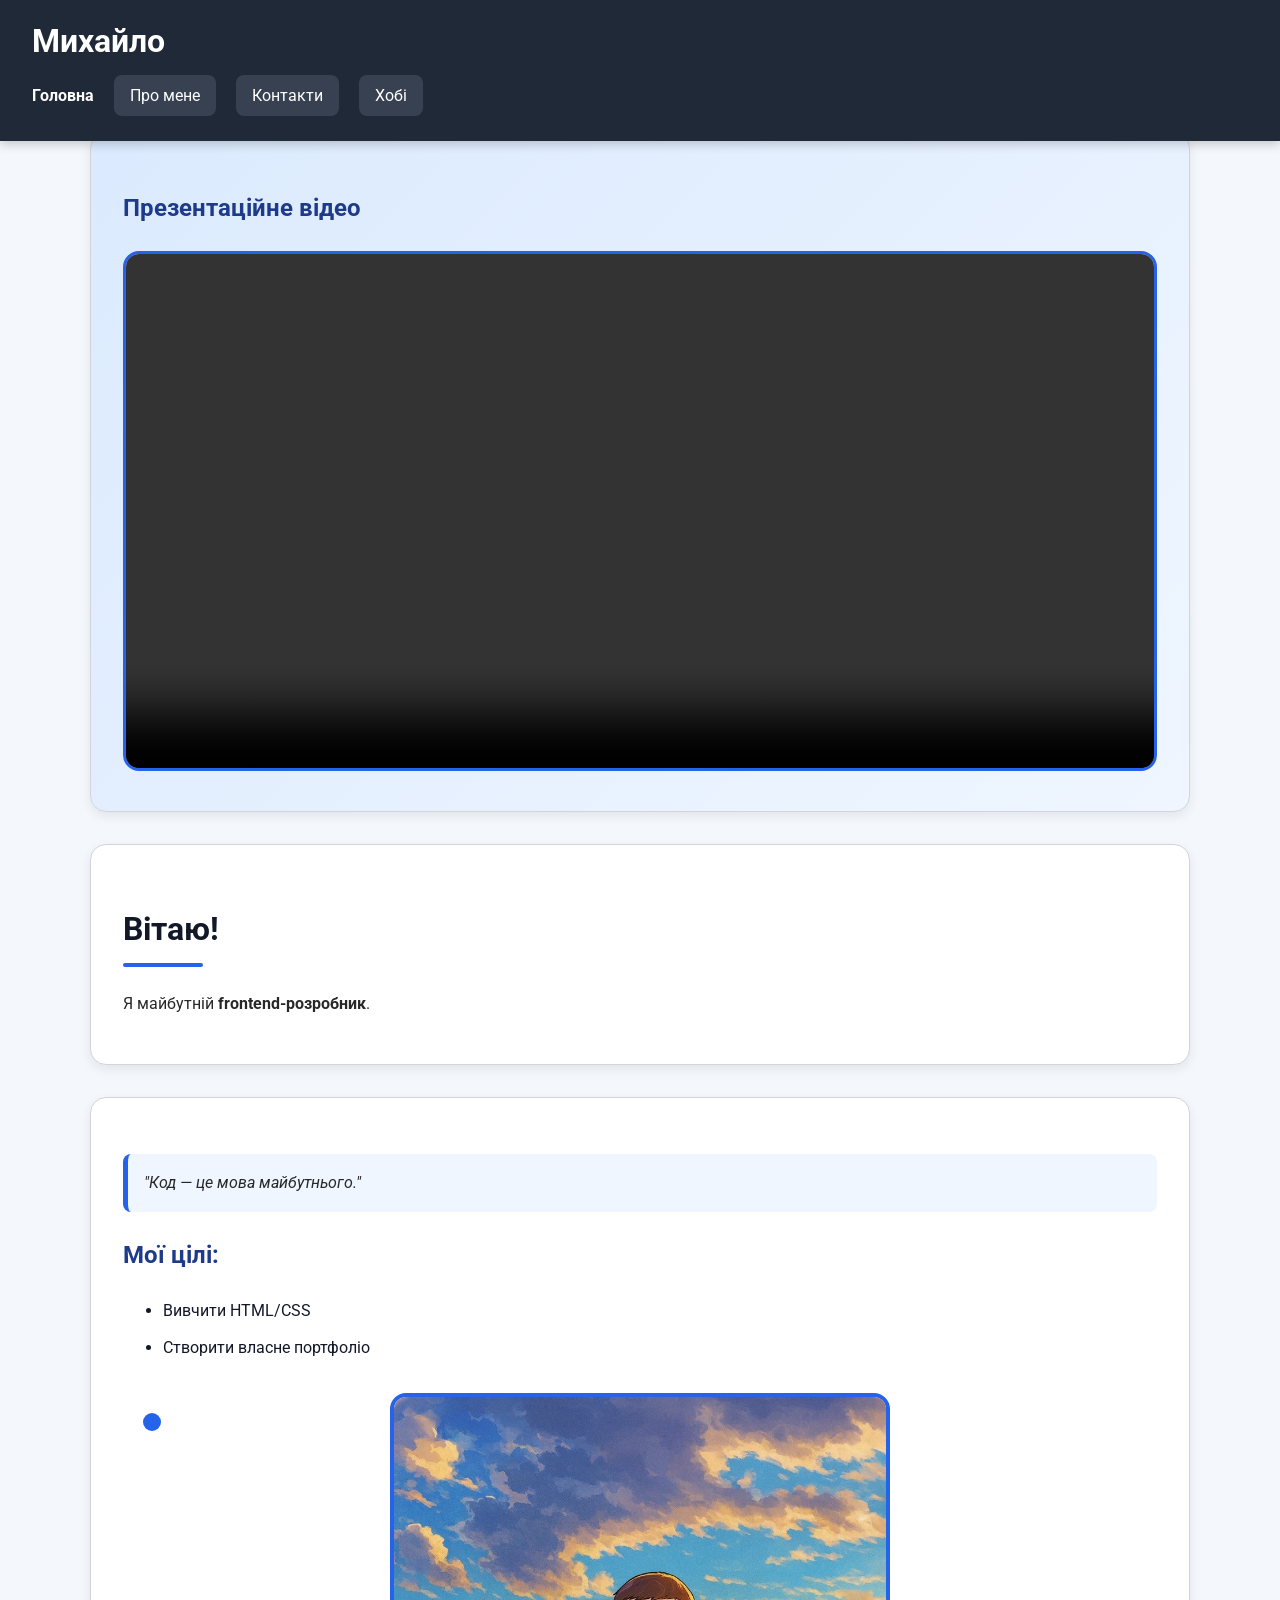
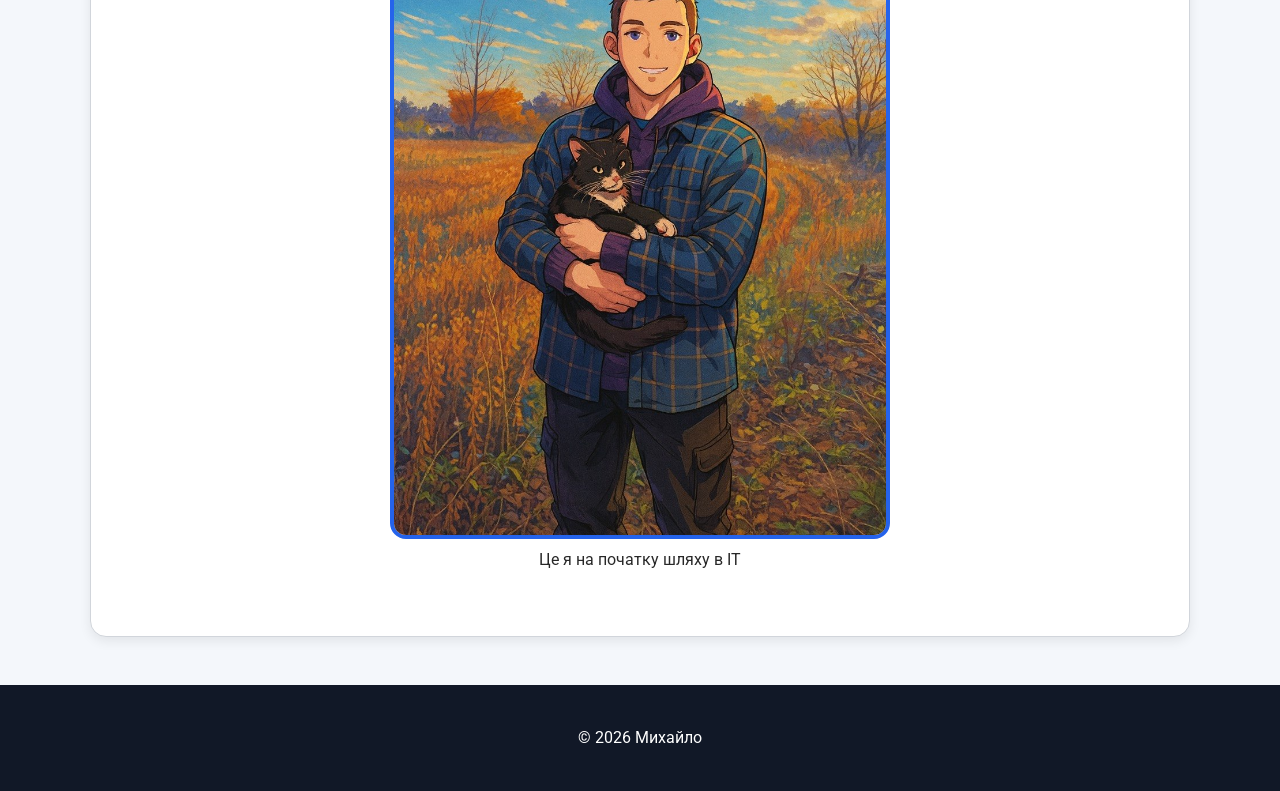
<file: index.html>
<!DOCTYPE html>
<html lang="uk">
<head>
    <meta charset="UTF-8">
    <meta name="viewport" content="width=device-width, initial-scale=1.0">
    <title>Головна | Портфоліо</title>
    <link rel="stylesheet" href="styles.css">
</head>
<body>
    <header>
        <h1>Михайло</h1>
        <nav>
            <ul>
                <li><strong>Головна</strong></li>
                <li><a href="about.html">Про мене</a></li>
                <li><a href="contacts.html">Контакти</a></li>
                <li><a href="hobbies.html">Хобі</a></li>
            </ul>
        </nav>
    </header>
    <main>
        <section id="hero">
    <h3>Презентаційне відео</h3>
    <video controls width="800">
        <source src="video/intro.mp4" type="video/mp4">
        Ваш браузер не підтримує відео.
    </video>
</section>
        <section>
            <h2>Вітаю!</h2>
            <p>Я майбутній <strong>frontend-розробник</strong>.</p>
        </section>

        <section>
    <blockquote>"Код — це мова майбутнього."</blockquote>
    <h3>Мої цілі:</h3>
    <ul>
        <li>Вивчити HTML/CSS</li>
        <li>Створити власне портфоліо</li>
    </ul>
    <figure class="hero-figure">
        <img src="images/photo.jpg" alt="Моє фото">
        <figcaption>Це я на початку шляху в IT</figcaption>
    </figure>
</section>
    </main>
    <footer><p>&copy; 2026 Михайло</p></footer>
</body>
</html>
</file>
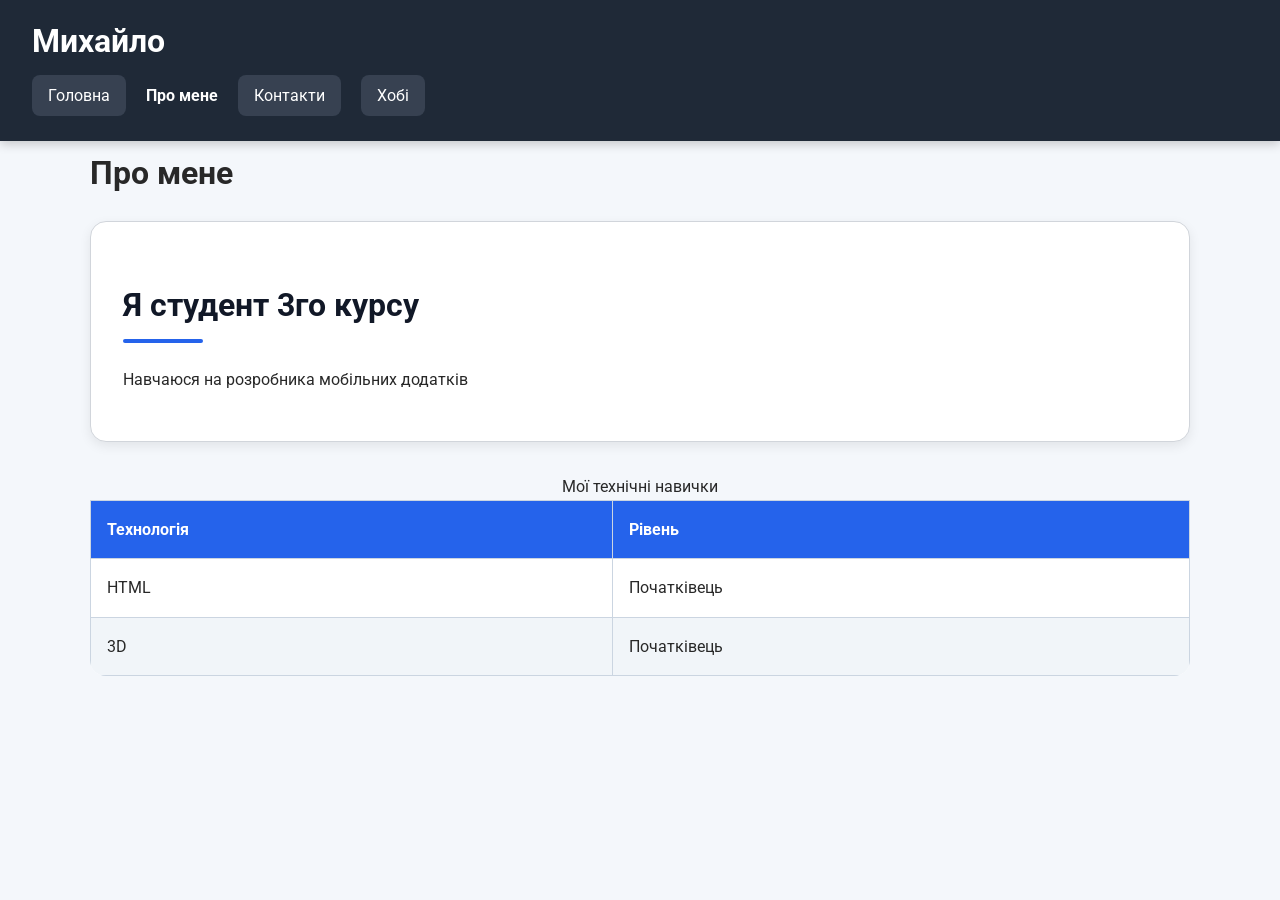
<file: about.html>
<!DOCTYPE html>
<html lang="uk">
<head>
    <meta charset="UTF-8">
    <meta name="viewport" content="width=device-width, initial-scale=1.0">
    <title>Про мене | Портфоліо</title>
    <link rel="stylesheet" href="styles.css">
</head>
<body>

<header>
    <h1>Михайло</h1>
    <nav>
        <ul>
            <li><a href="index.html">Головна</a></li>
            <li><strong>Про мене</strong></li>
            <li><a href="contacts.html">Контакти</a></li>
            <li><a href="hobbies.html">Хобі</a></li>
        </ul>
    </nav>
</header>

<main>
    <h1>Про мене</h1>
    <section>
        <h2>Я студент 3го курсу</h2>
        <p>Навчаюся на розробника мобільних додатків</p>
    </section>
    <table>
        <caption>Мої технічні навички</caption>
        <thead>
            <tr><th>Технологія</th><th>Рівень</th></tr>
        </thead>
        <tbody>
            <tr><td>HTML</td><td>Початківець</td></tr>
            <tr><td>3D</td><td>Початківець</td></tr>
        </tbody>
    </table>
</main>

</body>
</html>
</file>
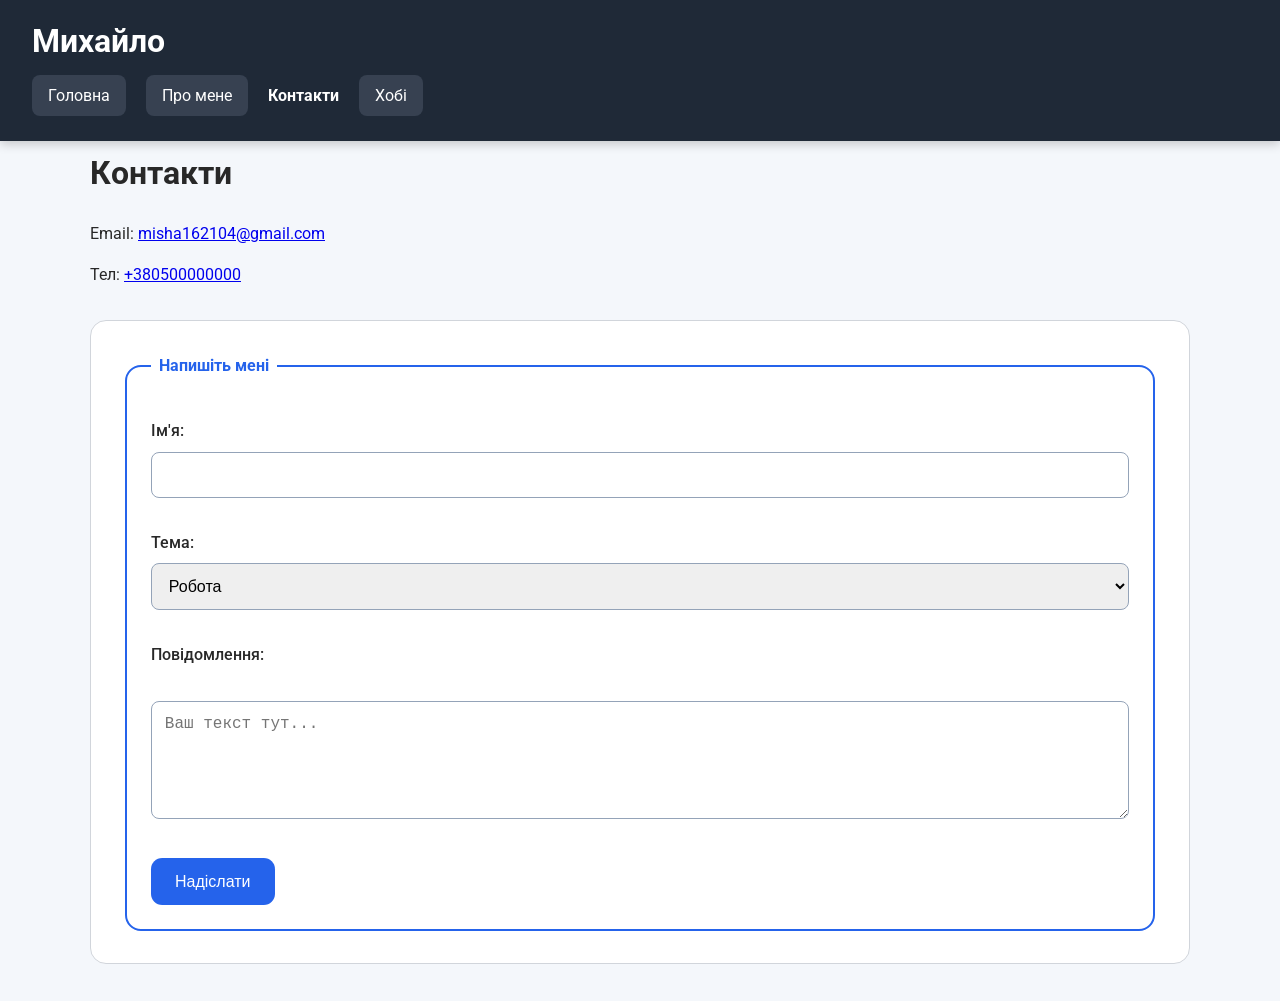
<file: contacts.html>
<!DOCTYPE html>
<html lang="uk">
<head>
    <meta charset="UTF-8">
    <meta name="viewport" content="width=device-width, initial-scale=1.0">
    <title>Контакти | Лабораторна робота 2</title>
    <link rel="stylesheet" href="styles.css">
</head>
<body>

<header>
    <h1>Михайло</h1>
    <nav>
        <ul>
            <li><a href="index.html">Головна</a></li>
            <li><a href="about.html">Про мене</a></li>
            <li><strong>Контакти</strong></li>
            <li><a href="hobbies.html">Хобі</a></li>
        </ul>
    </nav>
</header>

<main>
    <h1>Контакти</h1>
    <p>Email: <a href="mailto:misha162104@gmail.com">misha162104@gmail.com</a></p>
    <p>Тел: <a href="tel:+380500000000">+380500000000</a></p>

    <form action="#" method="post">
        <fieldset>
            <legend>Напишіть мені</legend>
            
            <p>
                <label for="name">Ім'я:</label>
                <input type="text" id="name" name="name" required>
            </p>
            
            <p>
                <label for="theme">Тема:</label>
                <select id="theme" name="theme">
                    <option value="job">Робота</option>
                    <option value="other">Інше</option>
                </select>
            </p>

            <p>
                <label for="message">Повідомлення:</label><br>
                <textarea id="message" name="message" rows="5" cols="30" placeholder="Ваш текст тут..."></textarea>
            </p>
            
            <button type="submit">Надіслати</button>
        </fieldset>
    </form>
</main>

</body>
</html>
</file>
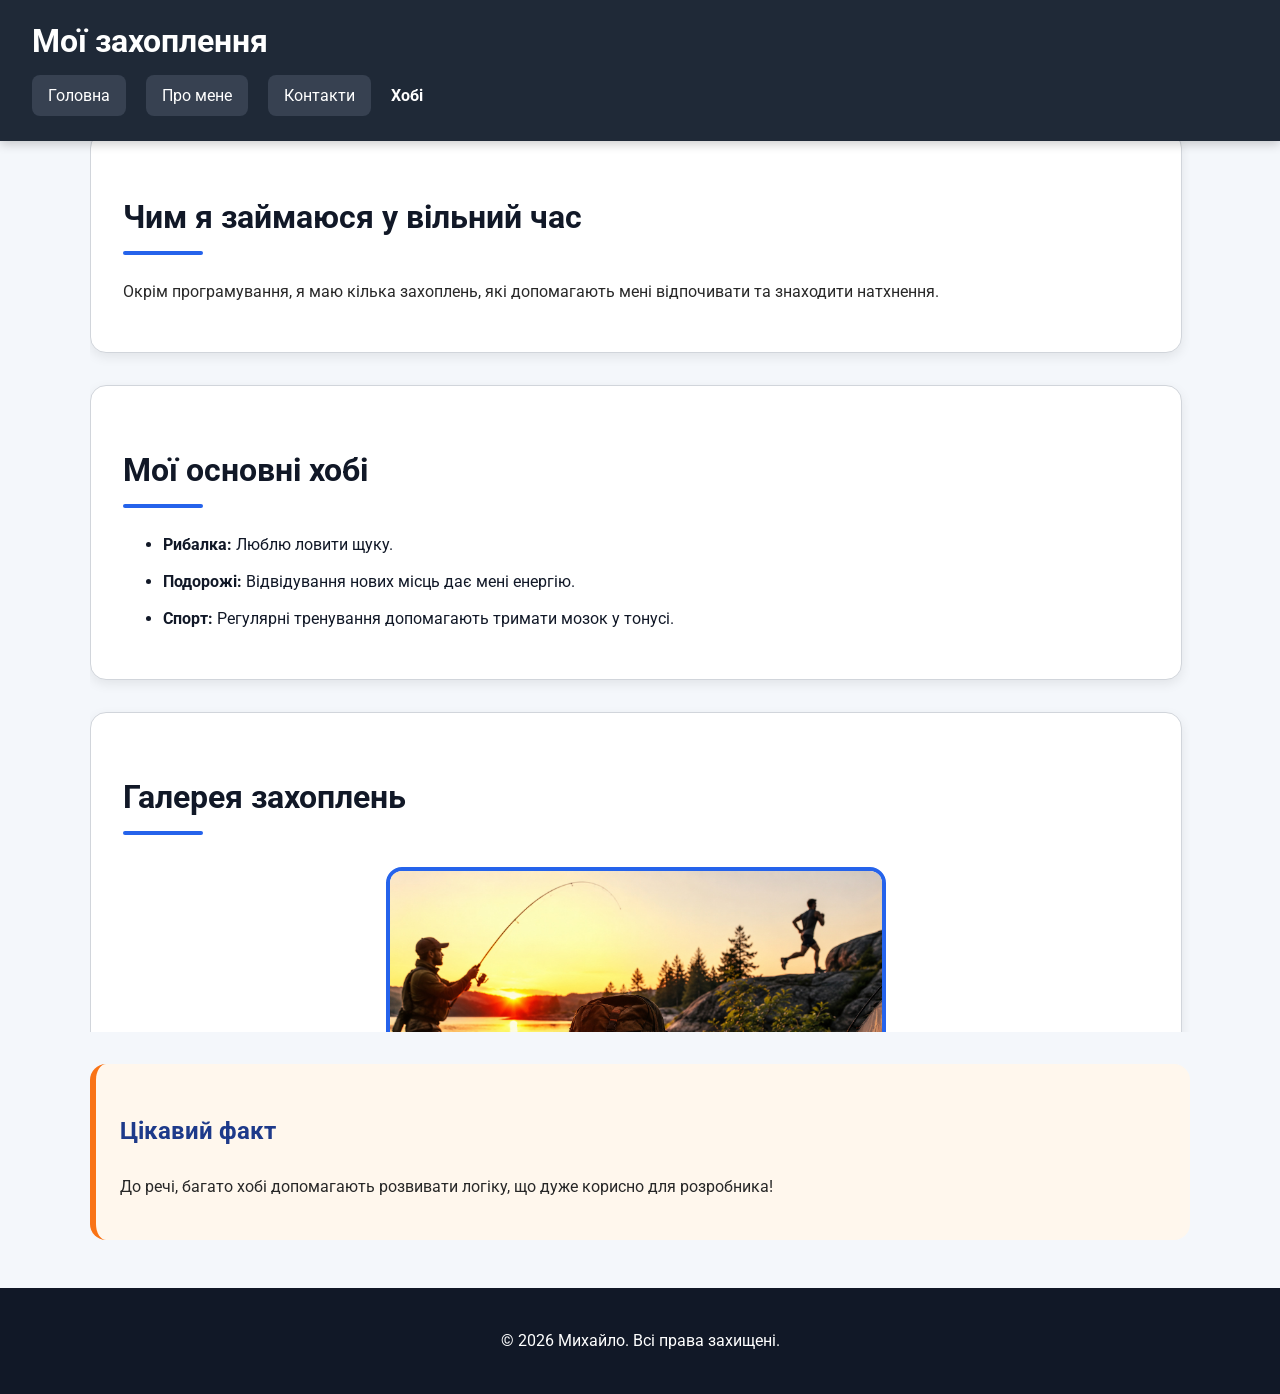
<file: hobbies.html>
<!DOCTYPE html>
<html lang="uk">
<head>
    <meta charset="UTF-8">
    <meta name="viewport" content="width=device-width, initial-scale=1.0">
    <meta name="description" content="Мої захоплення та хобі">
    <title>Хобі | Портфоліо</title>
    <link rel="stylesheet" href="styles.css">
</head>
<body>
    <header>
        <h1>Мої захоплення</h1>
        <nav>
            <ul>
                <li><a href="index.html">Головна</a></li>
                <li><a href="about.html">Про мене</a></li>
                <li><a href="contacts.html">Контакти</a></li>
                <li><strong>Хобі</strong></li>
            </ul>
        </nav>
    </header>

    <main>
        <article>
            <section>
                <h2>Чим я займаюся у вільний час</h2>
                <p>Окрім програмування, я маю кілька захоплень, які допомагають мені відпочивати та знаходити натхнення.</p>
            </section>

            <section>
                <h2>Мої основні хобі</h2>
                <ul>
                    <li><strong>Рибалка:</strong> Люблю ловити щуку.</li>
                    <li><strong>Подорожі:</strong> Відвідування нових місць дає мені енергію.</li>
                    <li><strong>Спорт:</strong> Регулярні тренування допомагають тримати мозок у тонусі.</li>
                </ul>
            </section>

            <section>
                <h2>Галерея захоплень</h2>
                <figure>
                    <img src="images/hobby.jpg" alt="Моє захоплення" width="800">
                    <figcaption>Мій спосіб проводити вільний час із користю</figcaption>
                </figure>
            </section>
        </article>
    </main>

    <aside>
        <h3>Цікавий факт</h3>
        <p>До речі, багато хобі допомагають розвивати логіку, що дуже корисно для розробника!</p>
    </aside>

    <footer>
        <p>&copy; 2026 Михайло. Всі права захищені.</p>
    </footer>
</body>
</html>
</file>
<file: styles.css>
/* ===== Google Fonts ===== */
@import url('https://fonts.googleapis.com/css2?family=Roboto:wght@300;400;500;700&display=swap');

/* ===== Загальні стилі ===== */
*,
*::before,
*::after {
    box-sizing: border-box;
}

body {
    margin: 0;
    padding: 0;
    font-family: 'Roboto', Arial, sans-serif;
    font-size: 1rem;
    line-height: 1.6;
    background-color: #f4f7fb;
    color: rgb(40, 40, 40);
    padding-top: 100px;
}

/* ===== Хедер та навігація ===== */
header {
    position: fixed;
    top: 0;
    width: 100%;
    background-color: #1f2937;
    color: white;
    padding: 1rem 2rem;
    z-index: 1000;
    box-shadow: 0 3px 10px rgba(0,0,0,0.2);
}

header h1 {
    margin: 0;
    font-size: 2rem;
}

nav ul {
    list-style: none;
    padding: 0;
    margin-top: 1rem;
}

nav ul li {
    display: inline-block;
    margin-right: 1rem;
}

nav ul li a {
    text-decoration: none;
    background-color: #374151;
    color: white;
    padding: 0.7rem 1rem;
    border-radius: 0.5rem;
    transition: 0.3s;
}

/* LVHA */
nav ul li a:link {
    color: white;
}

nav ul li a:visited {
    color: #d1d5db;
}

nav ul li a:hover {
    background-color: hsl(217, 91%, 60%);
}

nav ul li a:active {
    background-color: #1d4ed8;
}

nav ul li a:focus {
    outline: 3px solid #93c5fd;
}

/* ===== Основний контент ===== */

main {
    width: 90%;
    max-width: 1100px;
    margin: 2rem auto;
}

/* Селектор ідентифікатора */
#hero {
    background: linear-gradient(135deg, #dbeafe, #eff6ff);
}

/* ===== Відступ після fixed header ===== */
main h1 {
    margin-top: 3rem;
}

section {
    background-color: white;
    margin-bottom: 2rem;
    padding: 2rem;
    border-radius: 1rem;
    border: 1px solid #d1d5db;
    box-shadow: 0 4px 12px rgba(0,0,0,0.08);
}

/* Селектор елемента */
h2 {
    font-size: 2rem;
    color: #111827;
    position: relative;
    margin-bottom: 1.5rem;
}

/* Псевдоелемент */
h2::after {
    content: "";
    display: block;
    width: 80px;
    height: 4px;
    background-color: #2563eb;
    margin-top: 0.5rem;
    border-radius: 2px;
}

h3 {
    font-size: 1.5rem;
    color: #1e3a8a;
}

/* ===== Зображення ===== */
figure {
    margin: 2rem 0;
    text-align: center;
    position: relative;
    overflow: hidden;
    border-radius: 1rem;
}

/* Комбінований селектор */
figure img {
    width: 100%;
    max-width: 500px;
    border-radius: 1rem;
    border: 4px solid #2563eb;
    transition: transform 0.4s;
}

figure img:hover {
    transform: scale(1.03);
}

/* position relative + absolute */
figure {
    margin: 2rem 0;
    text-align: center;
    position: relative;
    overflow: hidden;
    border-radius: 1rem;
}

.hero-figure::before {
    content: "";
    position: absolute;
    top: 20px;
    left: 20px;
    width: 18px;
    height: 18px;
    background-color: #2563eb;
    border-radius: 50%;
    z-index: 10;
}


/* ===== Цитата ===== */
blockquote {
    background-color: #eff6ff;
    border-left: 5px solid #2563eb;
    padding: 1rem;
    margin: 1.5rem 0;
    font-style: italic;
    border-radius: 0.5rem;
    position: relative;
}

/* ===== Списки ===== */
section ul li {
    margin-bottom: 0.7rem;
}

/* Дочірній комбінований селектор */
section > ul > li {
    color: #111827;
}

/* ===== Відео ===== */
video {
    width: 100%;
    border-radius: 1rem;
    border: 3px solid #2563eb;
}

/* ===== Таблиця ===== */
table {
    width: 100%;
    border-collapse: collapse;
    margin-top: 2rem;
    background-color: white;
    overflow: hidden;
    border-radius: 1rem;
}

th,
td {
    border: 1px solid #cbd5e1;
    padding: 1rem;
    text-align: left;
}

th {
    background-color: #2563eb;
    color: white;
    font-weight: bold;
}

/* Zebra */
tbody tr:nth-child(even) {
    background-color: #f1f5f9;
}

tbody tr:hover {
    background-color: #dbeafe;
    transition: 0.3s;
}

/* ===== Форма ===== */
form {
    background-color: white;
    padding: 2rem;
    border-radius: 1rem;
    border: 1px solid #d1d5db;
    margin-top: 2rem;
}

fieldset {
    border: 2px solid #2563eb;
    border-radius: 1rem;
    padding: 1.5rem;
}

legend {
    padding: 0 0.5rem;
    font-weight: bold;
    color: #2563eb;
}

label {
    display: block;
    margin-bottom: 0.5rem;
    font-size: 1rem;
    font-weight: 500;
}

/* Селектор атрибута */
input[type="text"],
textarea,
select {
width: 100%;
    padding: 0.8rem;
    border: 1px solid #94a3b8;
    border-radius: 0.5rem;
    margin-bottom: 1rem;
    font-size: 1rem;
}

/* focus */
input[type="text"]:focus,
textarea:focus,
select:focus {
    outline: none;
    border-color: #2563eb;
    box-shadow: 0 0 8px rgba(37, 99, 235, 0.4);
}

/* Кнопка */
button {
    background-color: #2563eb;
    color: white;
    padding: 0.9rem 1.5rem;
    border: none;
    border-radius: 0.7rem;
    cursor: pointer;
    font-size: 1rem;
    transition: 0.3s;
}

button:hover {
    background-color: #1d4ed8;
}

button:active {
    transform: scale(0.98);
}

button:focus {
    outline: 3px solid #93c5fd;
}

/* ===== Aside ===== */
aside {
    width: 90%;
    max-width: 1100px;
    margin: 2rem auto;
    background-color: #fff7ed;
    border-left: 6px solid #f97316;
    padding: 1.5rem;
    border-radius: 1rem;
}

/* ===== Footer ===== */
footer {
    background-color: #111827;
    color: white;
    text-align: center;
    padding: 1.5rem;
    margin-top: 3rem;
}

/* ===== Посилання ===== */
a {
    transition: 0.3s;
}

a:hover {
    opacity: 0.8;
}

/* ===== Overflow ===== */
article {
    max-height: 900px;
    overflow-y: auto;
    padding-right: 0.5rem;
}

/* ===== Адаптивність ===== */
@media (max-width: 768px) {

    nav ul li {
        display: block;
        margin-bottom: 1rem;
    }

    header {
        text-align: center;
    }

    h2 {
        font-size: 1.6rem;
    }

    section {
        padding: 1.2rem;
    }
}
</file>
